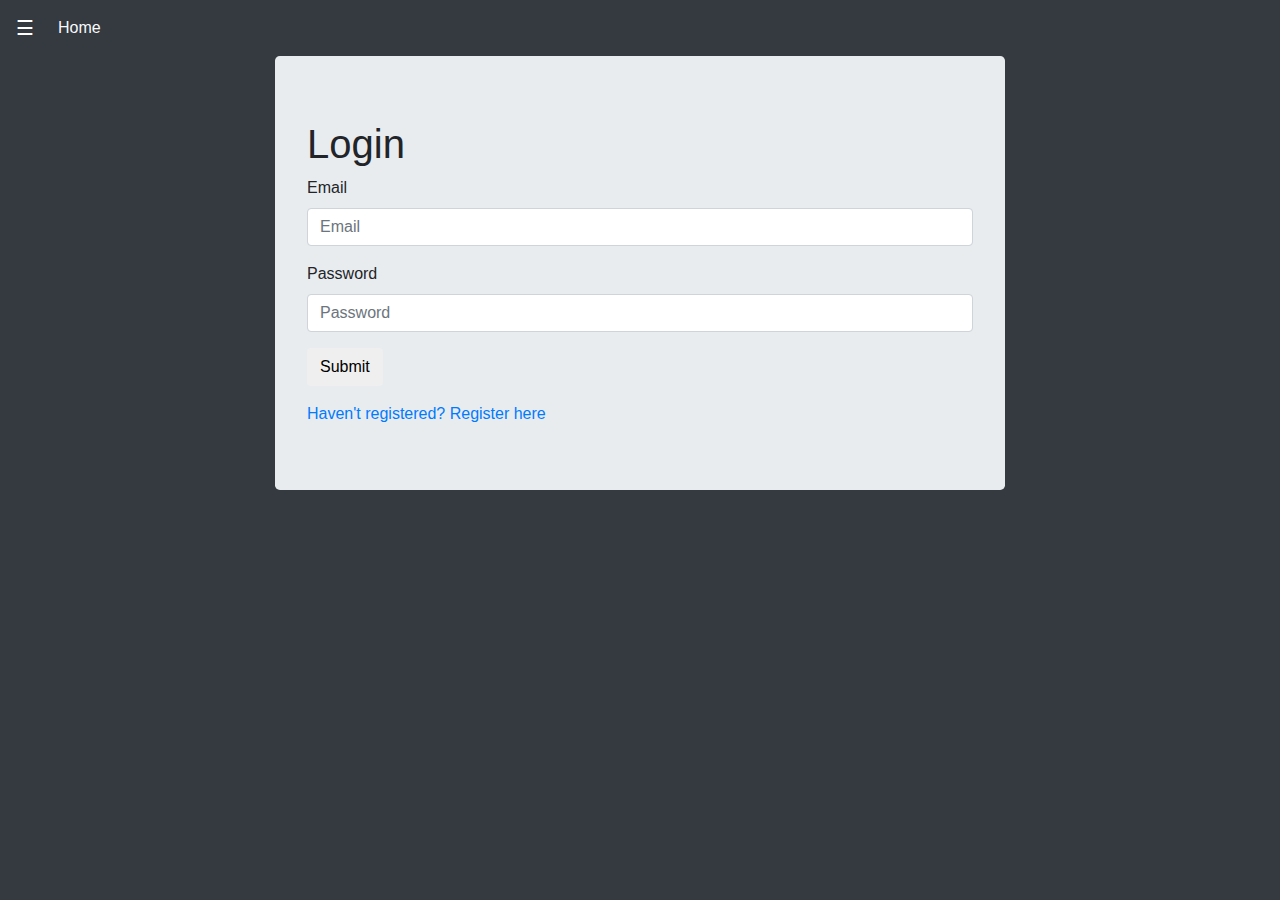
<file: src/main/resources/static/templates/login.html>
<!DOCTYPE HTML>
<html xmlns:th="http://www.thymeleaf.org">
<head>

	<link rel="stylesheet" href="https://fonts.googleapis.com/icon?family=Material+Icons">
    <script src="https://ajax.googleapis.com/ajax/libs/jquery/3.3.1/jquery.min.js"></script>
    <link rel="stylesheet" href="../bootstrap/css/bootstrap.min.css">
    <script src="../bootstrap/js/bootstrap.min.js"></script>
    <link rel="stylesheet" href="../js/style.css">

</head>

<nav class="navbar navbar-expand-sm bg-dark navbar-dark">
    <a class="text-white navbar-brand toggle-btn" onclick="toggleNav()">&#9776;</a>
	<div class="collapse navbar-collapse" id="navbarNavAltMarkup">
    <div class="navbar-nav">
      <a class="nav-item nav-link text-light" href="http://localhost:8080/">Home <span class="sr-only">(current)</span></a>
    </div>
  </div>

</nav>



<!-- <script>
	var req;
	var errorField;
	
	function validateLogin(){
		errorField = document.getElementById("errmsg");
		var emailField = document.getElementById("email");
		var email = emailField.value;
		var password = document.getElementById("password").value;
		var url = "http://localhost:8080/login?email="+email+"&password="+password;
		req = new XMLHttpRequest();
		req.open("POST", url, true);
		//req.onreadystatechange = validation; //call back function that gets called after servlet runs
		req.send(null);
	}
	
	function validation(){
		if (req.readyState == 4 && req.status == 200) {
			if (req.responseText != "ok") {
				errorField.innerHTML = req.responseText;
				emailField.focus();
			}
		}
	}
	
</script> -->


<body class='bg-dark'>
  <div class='container standard-text pad-up'>
    <div class=row>
      <div  class='col-lg-2'></div>
      <div  class='col-lg-8'>

        <div class='jumbotron single-pane'>
          <div class='page-header standard-text'><h1>Login</h1></div>
            <div th:if="${invalid}" th:text="'Invalid Email or Password'" style="color:red"></div>
		<form action="http://localhost:8080/login" method="POST">
            <div class='form-group'>
                <label> Email </label>
                <input type='text' id='email' name='email' class='form-control' placeholder='Email'/>
            </div>
            <div class='form-group'>
                <label> Password </label>
                <input type='password' id='password' name='password' class='form-control' placeholder='Password'/>
            </div>
            <div class='form-group'>
                <input type="submit" class='btn btn-basic'/>
            </div>
		   <a href="./register.html">Haven't registered? Register here </a>
		</form>

        </div>
      </div>
      <div  class='col-lg-2'></div>
    </div>
  </div>
</body>

</html>
</file>
<file: src/main/resources/static/js/style.css>
html {
  height: 100%;
}

body {
  height: calc(100% - 56px);
}
#sidenav {
  height: 100%;
  width: 0;
  position: fixed;
  z-index: 1;
  top: 56px;
  left: 0;
  background-color: #343a40;
  overflow-x: hidden;
  transition: 0.5s;
}

#state_selector_options{
  max-height:100px;
  overflow-y: scroll;

  float:left;

}

#dropdownStateSearch{
    width:100%;
    height: 100%;
}

#main {
    height: 100%;
    transition: margin-left .5s;
}

#mapid {
  height: 100%;
}


.console-display {
  background-color: black;
  height: 200px;
  color: green;
  overflow-y: scroll;
  word-wrap: break-word;
}

.top {
  height: 55%;
  overflow-y: scroll;
}

.bottom {
  height: 45%;
}

.media-controls {
  text-align: center;
  width: inherit;
  white-space: nowrap;
}

.white-icon {
  color: white;
  font-size: 40px;
  padding: 20px;
  cursor: pointer;
}

i:hover {
  animation: enlargeButton .5s forwards;
}

.toggle-btn {
  cursor: pointer;
}

@keyframes enlargeButton {
  from {font-size:40px;}
  to {font-size:50px;}
}

::-webkit-scrollbar {
    width: 0px;
    background: transparent;
}
.info {
    padding: 6px 8px;
    font: 14px/16px Arial, Helvetica, sans-serif;
    background: white;
    background: rgba(255,255,255,0.8);
    box-shadow: 0 0 15px rgba(0,0,0,0.2);
    border-radius: 5px;
}
.info h4 {
    margin: 0 0 5px;
    color: #777;
}

.display-button {
  width: 100px;
}
.weight-button {
  height: 30px;
  width: 60px;
}
.weight-save {
  height: 30px;
  width: inherit;
}
.weight-drop {
  height: 30px;
  width: 182px;
}
.map-drop-h {
  height: 30px;
  width: 100%;
}
</file>
